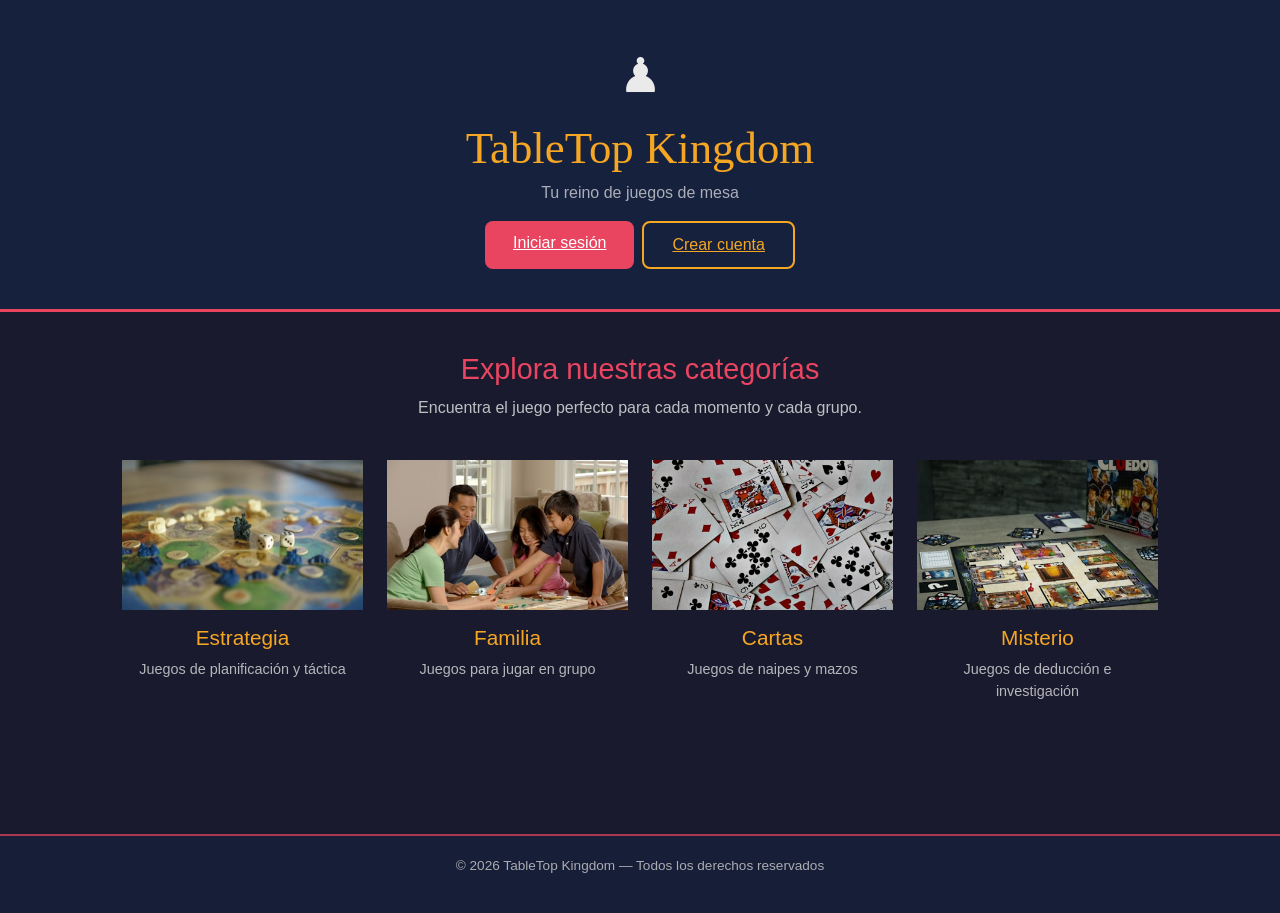
<file: index.html>
<!DOCTYPE html>
<html lang="es">
<head>
  <meta charset="UTF-8" />
  <meta name="viewport" content="width=device-width, initial-scale=1.0"/>
  <title>TableTop Kingdom</title>
  <link href="https://cdn.jsdelivr.net/npm/bootstrap@5.3.0/dist/css/bootstrap.min.css" rel="stylesheet"/>
  <link rel="stylesheet" href="css/styles.css" />
</head>
<body>

  <header>
    <div class="logo-area">
      <span class="crown">♟</span>
      <h1>TableTop Kingdom</h1>
      <p class="tagline">Tu reino de juegos de mesa</p>
      <div id="menu-sesion" class="mt-3">
        <!-- Se llena con JavaScript -->
      </div>
    </div>
  </header>

  <main>
    <section class="intro">
      <h2>Explora nuestras categorías</h2>
      <p>Encuentra el juego perfecto para cada momento y cada grupo.</p>
    </section>

    <section class="container mt-4">
      <div class="row g-4 justify-content-center">

        <div class="col-12 col-md-6 col-lg-3">
          <a href="pages/estrategia.html" class="category-card">
            <img src="images/categoria-estrategia.jpg" alt="Juegos de Estrategia" />
            <div class="card-info">
              <h3>Estrategia</h3>
              <p>Juegos de planificación y táctica</p>
            </div>
          </a>
        </div>

        <div class="col-12 col-md-6 col-lg-3">
          <a href="pages/familia.html" class="category-card">
            <img src="images/categoria-familia.jpg" alt="Juegos de Familia" />
            <div class="card-info">
              <h3>Familia</h3>
              <p>Juegos para jugar en grupo</p>
            </div>
          </a>
        </div>

        <div class="col-12 col-md-6 col-lg-3">
          <a href="pages/cartas.html" class="category-card">
            <img src="images/categoria-cartas.jpg" alt="Juegos de Cartas" />
            <div class="card-info">
              <h3>Cartas</h3>
              <p>Juegos de naipes y mazos</p>
            </div>
          </a>
        </div>

        <div class="col-12 col-md-6 col-lg-3">
          <a href="pages/misterio.html" class="category-card">
            <img src="images/categoria-misterio.jpg" alt="Juegos de Misterio" />
            <div class="card-info">
              <h3>Misterio</h3>
              <p>Juegos de deducción e investigación</p>
            </div>
          </a>
        </div>

      </div>
    </section>
  </main>

  <footer>
    <p>© 2026 TableTop Kingdom — Todos los derechos reservados</p>
  </footer>

  <script src="js/sesion.js"></script>
  <script src="https://cdn.jsdelivr.net/npm/bootstrap@5.3.0/dist/js/bootstrap.bundle.min.js"></script>
</body>
</html>
</file>
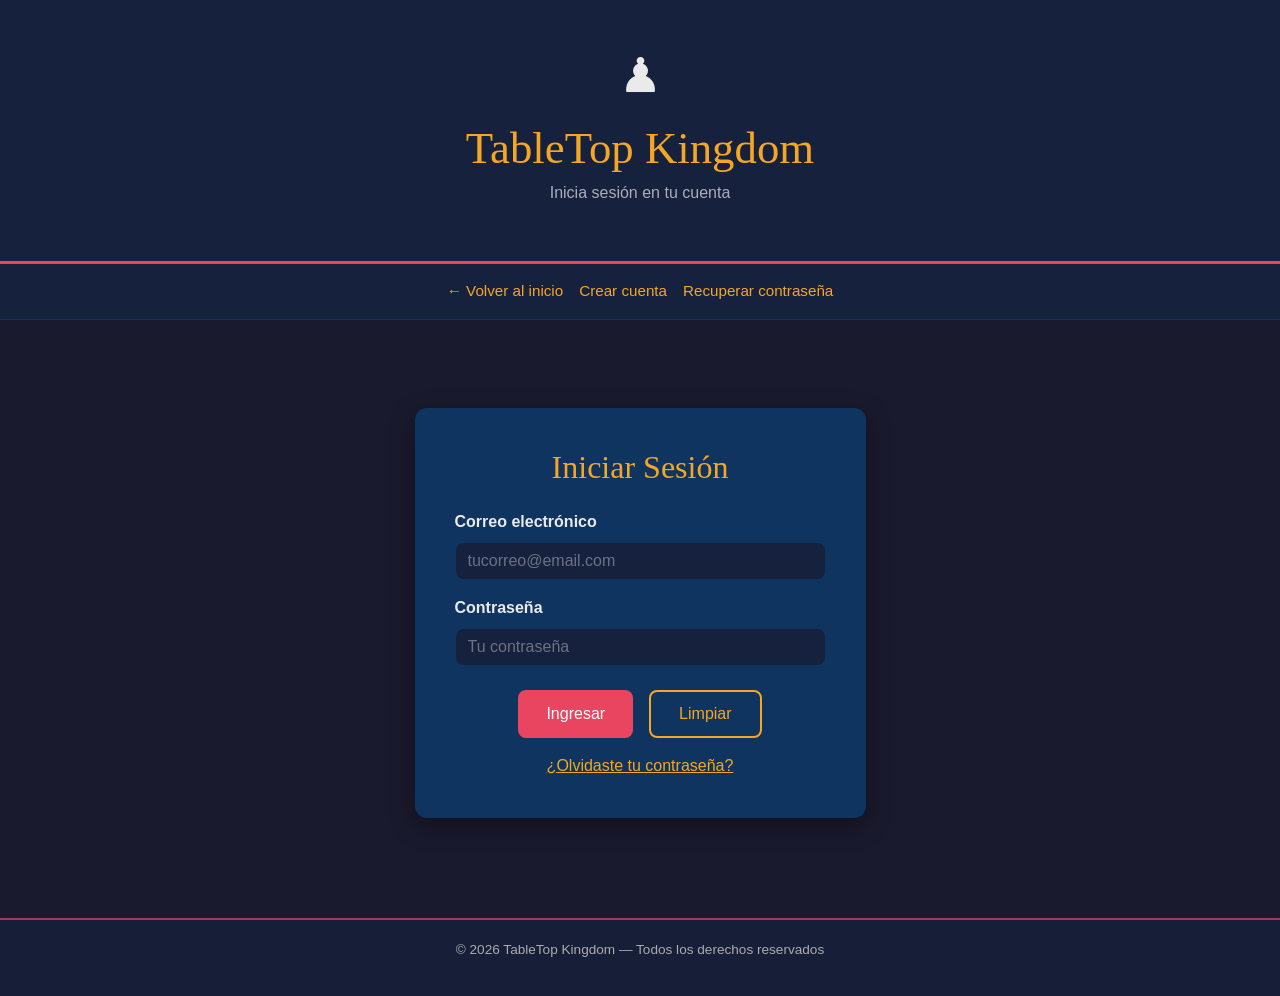
<file: login.html>
<!DOCTYPE html>
<html lang="es">
<head>
  <meta charset="UTF-8" />
  <meta name="viewport" content="width=device-width, initial-scale=1.0"/>
  <title>Iniciar Sesión - TableTop Kingdom</title>
  <link href="https://cdn.jsdelivr.net/npm/bootstrap@5.3.0/dist/css/bootstrap.min.css" rel="stylesheet"/>
  <link rel="stylesheet" href="css/styles.css" />
</head>
<body>

  <header>
    <div class="logo-area">
      <span class="crown">♟</span>
      <h1>TableTop Kingdom</h1>
      <p class="tagline">Inicia sesión en tu cuenta</p>
    </div>
  </header>

  <nav class="breadcrumb">
    <a href="index.html">← Volver al inicio</a>
    <a href="pages/registro.html">Crear cuenta</a>
    <a href="recuperar.html">Recuperar contraseña</a>
  </nav>

  <main class="container my-5">
    <div class="row justify-content-center">
      <div class="col-12 col-md-6 col-lg-5">
        <div class="form-container">
          <h2 class="text-center mb-4">Iniciar Sesión</h2>

          <div class="mb-3">
            <label class="form-label">Correo electrónico</label>
            <input type="email" id="correo" class="form-control" placeholder="tucorreo@email.com"/>
            <small id="error-correo" class="text-danger"></small>
          </div>

          <div class="mb-3">
            <label class="form-label">Contraseña</label>
            <input type="password" id="password" class="form-control" placeholder="Tu contraseña"/>
            <small id="error-password" class="text-danger"></small>
          </div>

          <div id="error-login" class="text-danger text-center mb-3"></div>

          <div class="d-flex gap-3 justify-content-center mt-4">
            <button onclick="iniciarSesion()" class="btn-registro">Ingresar</button>
            <button onclick="limpiarLogin()" class="btn-limpiar">Limpiar</button>
          </div>

          <div class="text-center mt-3">
            <a href="recuperar.html" style="color: var(--color-acento);">¿Olvidaste tu contraseña?</a>
          </div>

        </div>
      </div>
    </div>
  </main>

  <footer>
    <p>© 2026 TableTop Kingdom — Todos los derechos reservados</p>
  </footer>

  <script src="js/login.js"></script>
  <script src="https://cdn.jsdelivr.net/npm/bootstrap@5.3.0/dist/js/bootstrap.bundle.min.js"></script>
</body>
</html>
</file>
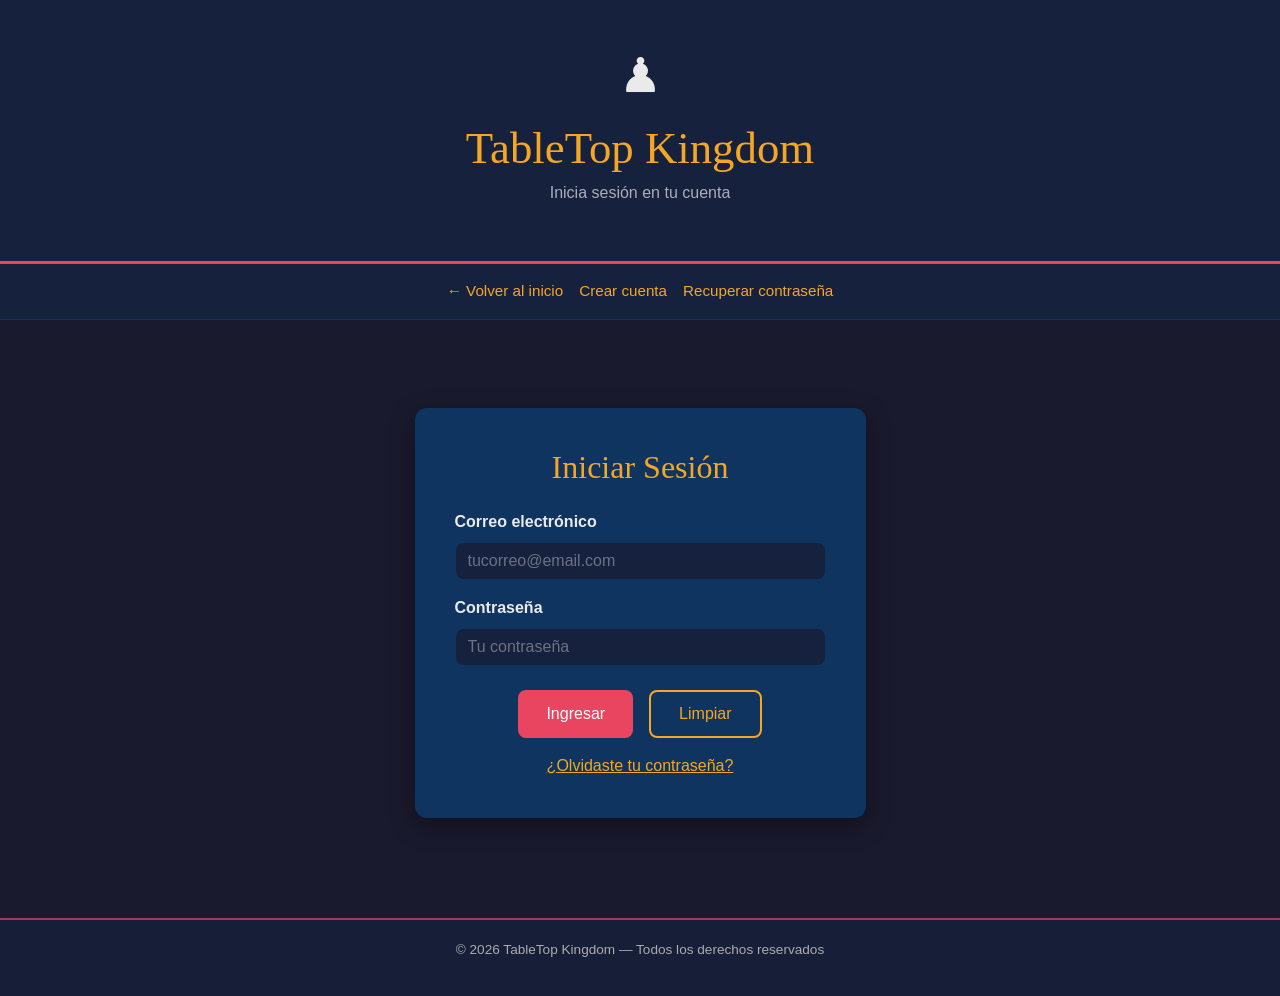
<file: perfil.html>
<!DOCTYPE html>
<html lang="es">
<head>
  <meta charset="UTF-8" />
  <meta name="viewport" content="width=device-width, initial-scale=1.0"/>
  <title>Mi Perfil - TableTop Kingdom</title>
  <link href="https://cdn.jsdelivr.net/npm/bootstrap@5.3.0/dist/css/bootstrap.min.css" rel="stylesheet"/>
  <link rel="stylesheet" href="css/styles.css" />
</head>
<body>

  <header>
    <div class="logo-area">
      <span class="crown">♟</span>
      <h1>TableTop Kingdom</h1>
      <p class="tagline">Mi Perfil</p>
    </div>
  </header>

  <nav class="breadcrumb">
    <a href="index.html">← Volver al inicio</a>
    <a href="#" onclick="cerrarSesion()">Cerrar sesión</a>
  </nav>

  <main class="container my-5">
    <div class="row justify-content-center">
      <div class="col-12 col-md-8 col-lg-6">
        <div class="form-container">
          <h2 class="text-center mb-4">Modificar Perfil</h2>

          <div class="mb-3">
            <label class="form-label">Nombre completo</label>
            <input type="text" id="nombre" class="form-control"/>
            <small id="error-nombre" class="text-danger"></small>
          </div>

          <div class="mb-3">
            <label class="form-label">Nombre de usuario</label>
            <input type="text" id="usuario" class="form-control"/>
            <small id="error-usuario" class="text-danger"></small>
          </div>

          <div class="mb-3">
            <label class="form-label">Correo electrónico</label>
            <input type="email" id="correo" class="form-control" disabled/>
          </div>

          <div class="mb-3">
            <label class="form-label">Nueva contraseña <span class="opcional">(opcional)</span></label>
            <input type="password" id="password" class="form-control" placeholder="Déjalo vacío para no cambiar"/>
            <small id="error-password" class="text-danger"></small>
          </div>

          <div class="mb-3">
            <label class="form-label">Repetir nueva contraseña <span class="opcional">(opcional)</span></label>
            <input type="password" id="password2" class="form-control" placeholder="Repite la nueva contraseña"/>
            <small id="error-password2" class="text-danger"></small>
          </div>

          <div class="mb-3">
            <label class="form-label">Fecha de nacimiento</label>
            <input type="date" id="fecha" class="form-control"/>
            <small id="error-fecha" class="text-danger"></small>
          </div>

          <div class="mb-3">
            <label class="form-label">Dirección de despacho <span class="opcional">(opcional)</span></label>
            <input type="text" id="direccion" class="form-control"/>
          </div>

          <div class="d-flex gap-3 justify-content-center mt-4">
            <button onclick="guardarPerfil()" class="btn-registro">Guardar cambios</button>
            <button onclick="cerrarSesion()" class="btn-limpiar">Cerrar sesión</button>
          </div>

          <div id="mensaje-perfil" class="mensaje-exito mt-3"></div>

        </div>
      </div>
    </div>
  </main>

  <footer>
    <p>© 2026 TableTop Kingdom — Todos los derechos reservados</p>
  </footer>

  <script src="js/perfil.js"></script>
  <script src="https://cdn.jsdelivr.net/npm/bootstrap@5.3.0/dist/js/bootstrap.bundle.min.js"></script>
</body>
</html>
</file>
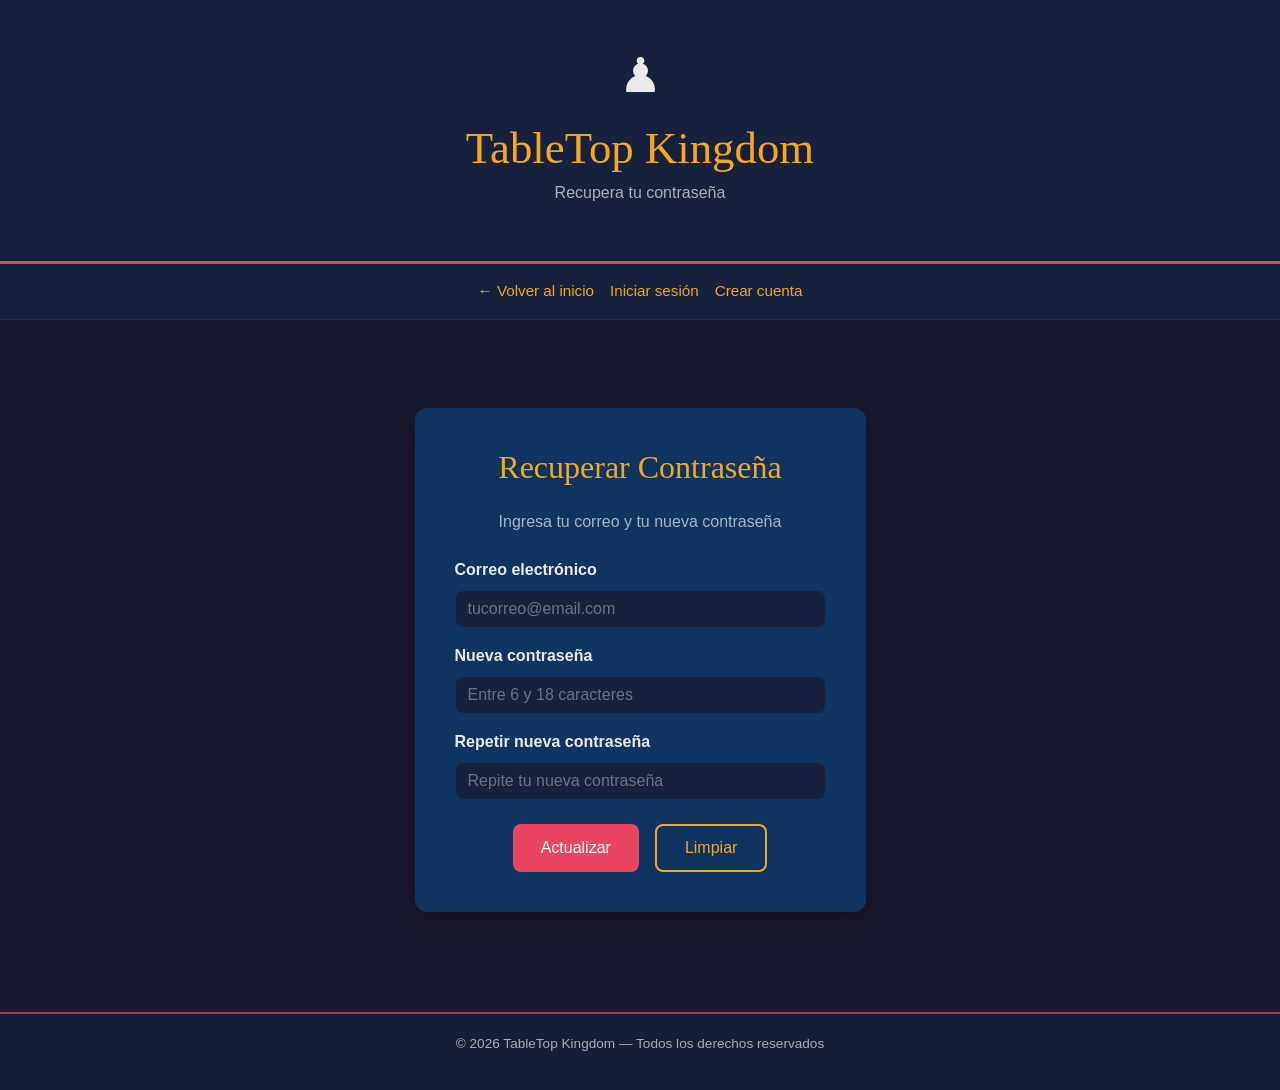
<file: recuperar.html>
<!DOCTYPE html>
<html lang="es">
<head>
  <meta charset="UTF-8" />
  <meta name="viewport" content="width=device-width, initial-scale=1.0"/>
  <title>Recuperar Contraseña - TableTop Kingdom</title>
  <link href="https://cdn.jsdelivr.net/npm/bootstrap@5.3.0/dist/css/bootstrap.min.css" rel="stylesheet"/>
  <link rel="stylesheet" href="css/styles.css" />
</head>
<body>

  <header>
    <div class="logo-area">
      <span class="crown">♟</span>
      <h1>TableTop Kingdom</h1>
      <p class="tagline">Recupera tu contraseña</p>
    </div>
  </header>

  <nav class="breadcrumb">
    <a href="index.html">← Volver al inicio</a>
    <a href="login.html">Iniciar sesión</a>
    <a href="pages/registro.html">Crear cuenta</a>
  </nav>

  <main class="container my-5">
    <div class="row justify-content-center">
      <div class="col-12 col-md-6 col-lg-5">
        <div class="form-container">
          <h2 class="text-center mb-4">Recuperar Contraseña</h2>
          <p class="text-center mb-4" style="opacity: 0.7;">Ingresa tu correo y tu nueva contraseña</p>

          <div class="mb-3">
            <label class="form-label">Correo electrónico</label>
            <input type="email" id="correo" class="form-control" placeholder="tucorreo@email.com"/>
            <small id="error-correo" class="text-danger"></small>
          </div>

          <div class="mb-3">
            <label class="form-label">Nueva contraseña</label>
            <input type="password" id="nuevaPassword" class="form-control" placeholder="Entre 6 y 18 caracteres"/>
            <small id="error-password" class="text-danger"></small>
          </div>

          <div class="mb-3">
            <label class="form-label">Repetir nueva contraseña</label>
            <input type="password" id="confirmarPassword" class="form-control" placeholder="Repite tu nueva contraseña"/>
            <small id="error-confirmar" class="text-danger"></small>
          </div>

          <div class="d-flex gap-3 justify-content-center mt-4">
            <button onclick="recuperarPassword()" class="btn-registro">Actualizar</button>
            <button onclick="limpiarRecuperar()" class="btn-limpiar">Limpiar</button>
          </div>

          <div id="mensaje-recuperar" class="mensaje-exito mt-3"></div>

        </div>
      </div>
    </div>
  </main>

  <footer>
    <p>© 2026 TableTop Kingdom — Todos los derechos reservados</p>
  </footer>

  <script src="js/recuperar.js"></script>
  <script src="https://cdn.jsdelivr.net/npm/bootstrap@5.3.0/dist/js/bootstrap.bundle.min.js"></script>
</body>
</html>
</file>
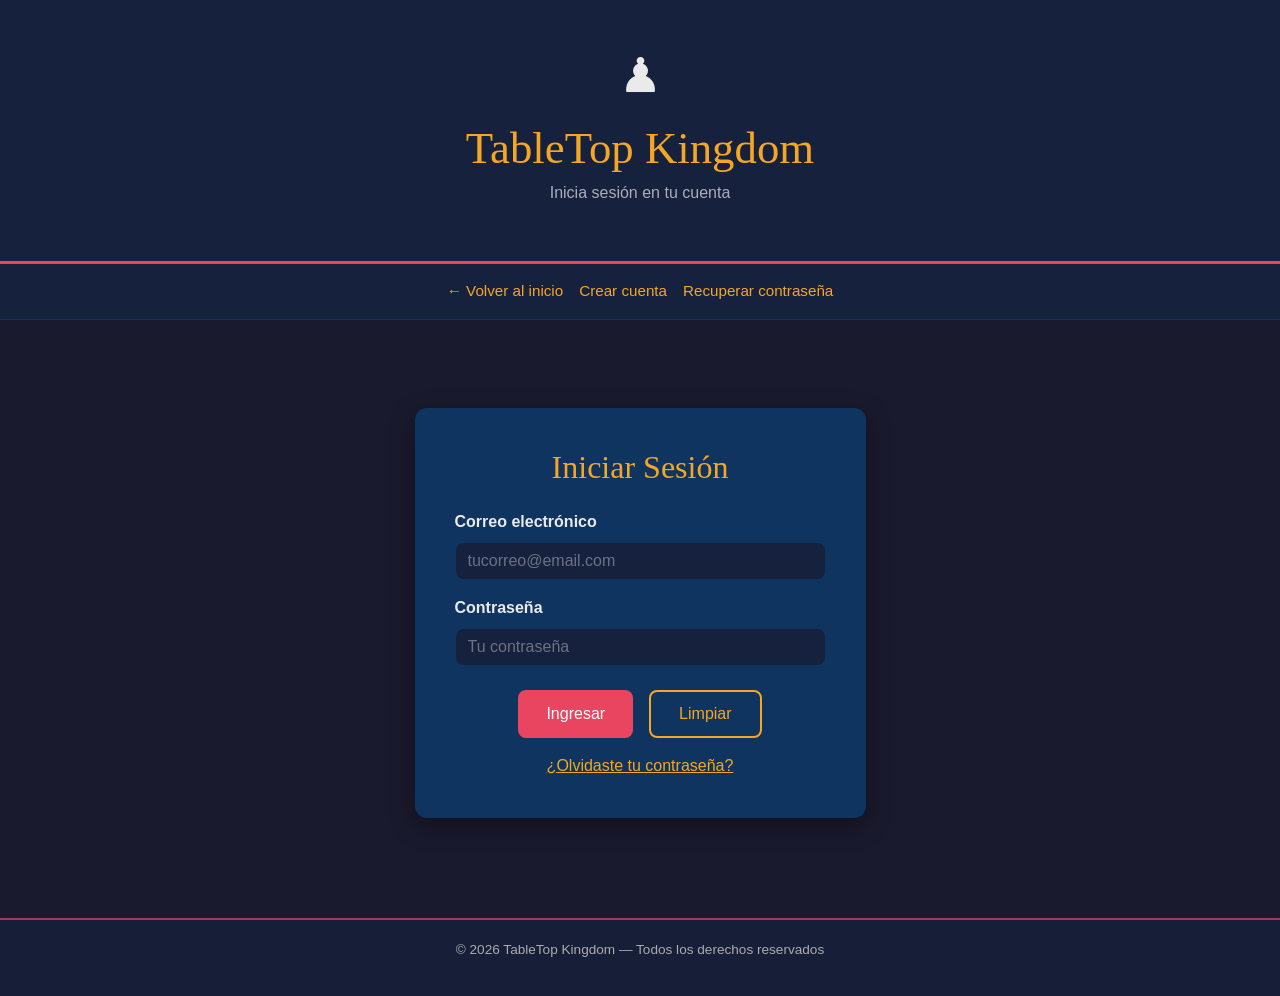
<file: pages/admin.html>
<!DOCTYPE html>
<html lang="es">
<head>
  <meta charset="UTF-8" />
  <meta name="viewport" content="width=device-width, initial-scale=1.0"/>
  <title>Panel Admin - TableTop Kingdom</title>
  <link href="https://cdn.jsdelivr.net/npm/bootstrap@5.3.0/dist/css/bootstrap.min.css" rel="stylesheet"/>
  <link rel="stylesheet" href="../css/styles.css" />
</head>
<body>

  <header>
    <div class="logo-area">
      <span class="crown">♟</span>
      <h1>TableTop Kingdom</h1>
      <p class="tagline">Panel de Administrador</p>
    </div>
  </header>

  <nav class="breadcrumb">
    <a href="../index.html">← Volver al inicio</a>
    <a href="../perfil.html">Mi perfil</a>
    <a href="#" onclick="cerrarSesion()">Cerrar sesión</a>
  </nav>

  <main class="container my-5">

    <section class="intro">
      <h2>Bienvenido, <span id="nombreAdmin"></span> 👑</h2>
      <p>Desde aquí puedes gestionar los usuarios registrados en TableTop Kingdom.</p>
    </section>

    <section class="container mt-4">
      <div class="row g-4 mb-5">

        <div class="col-12 col-md-4">
          <div class="admin-card">
            <div class="admin-icon">👥</div>
            <h3>Usuarios</h3>
            <p id="totalUsuarios">Cargando...</p>
          </div>
        </div>

        <div class="col-12 col-md-4">
          <div class="admin-card">
            <div class="admin-icon">🎲</div>
            <h3>Categorías</h3>
            <p>4 categorías activas</p>
          </div>
        </div>

        <div class="col-12 col-md-4">
          <div class="admin-card">
            <div class="admin-icon">🏆</div>
            <h3>Juegos</h3>
            <p>12 juegos disponibles</p>
          </div>
        </div>

      </div>

      <div class="form-container">
        <h3 class="mb-4" style="color: var(--color-acento);">👥 Usuarios registrados</h3>
        <div class="table-responsive">
          <table class="table table-dark table-striped table-hover">
            <thead>
              <tr>
                <th>Nombre</th>
                <th>Usuario</th>
                <th>Correo</th>
                <th>Rol</th>
                <th>Acción</th>
              </tr>
            </thead>
            <tbody id="tablaUsuarios">
            </tbody>
          </table>
        </div>
      </div>

    </section>
  </main>

  <footer>
    <p>© 2026 TableTop Kingdom — Todos los derechos reservados</p>
  </footer>

  <script src="../js/admin.js"></script>
  <script src="https://cdn.jsdelivr.net/npm/bootstrap@5.3.0/dist/js/bootstrap.bundle.min.js"></script>
</body>
</html>
</file>
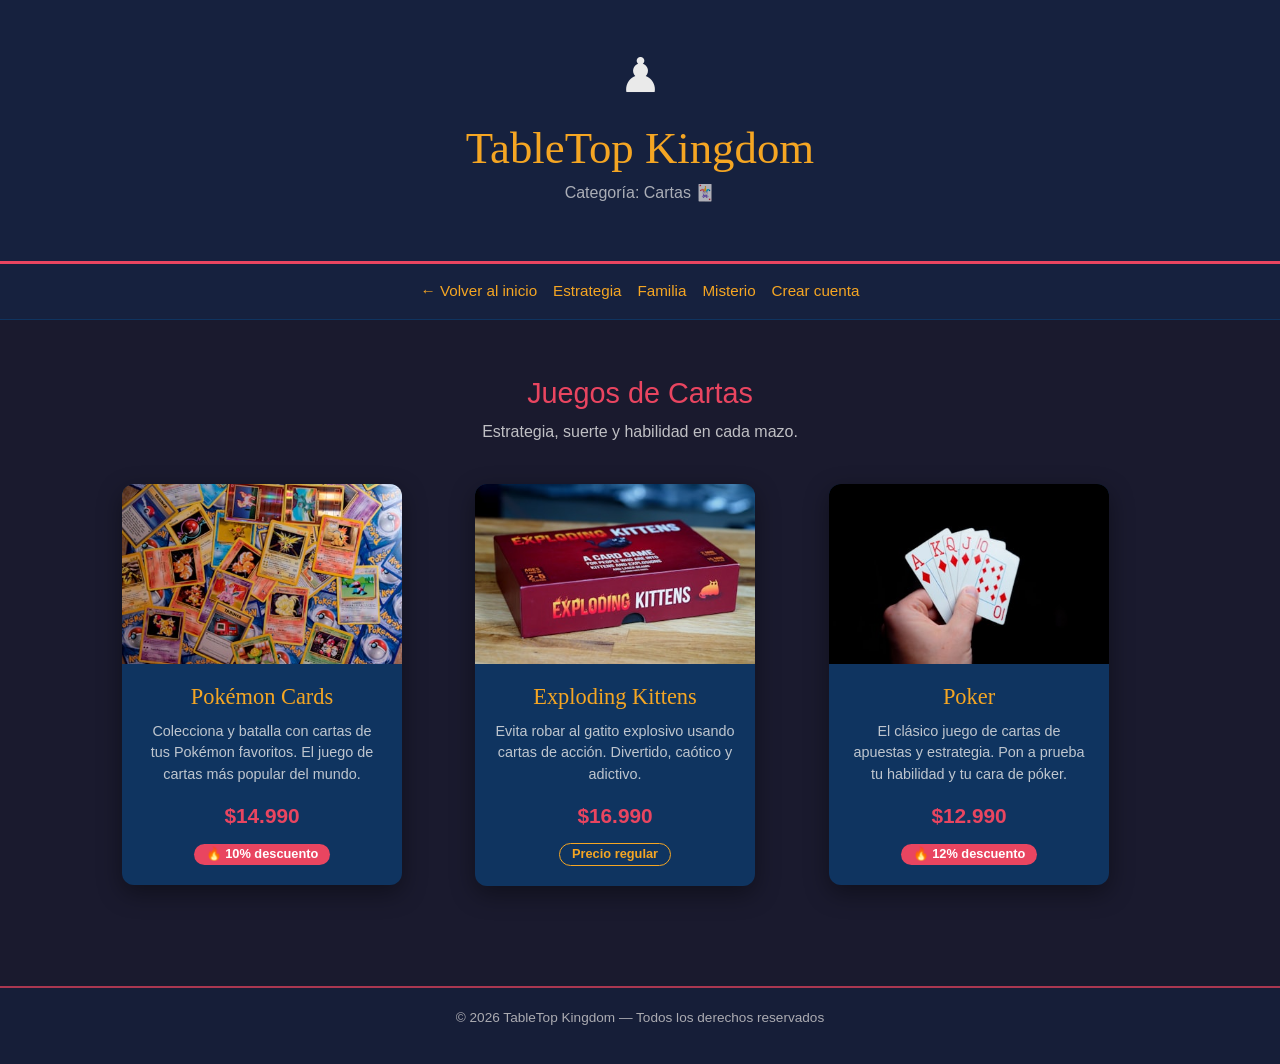
<file: pages/cartas.html>
<!DOCTYPE html>
<html lang="es">
<head>
  <meta charset="UTF-8" />
  <meta name="viewport" content="width=device-width, initial-scale=1.0"/>
  <title>Cartas - TableTop Kingdom</title>
  <link href="https://cdn.jsdelivr.net/npm/bootstrap@5.3.0/dist/css/bootstrap.min.css" rel="stylesheet"/>
<link rel="stylesheet" href="../css/styles.css" />
</head>
<body>

  <header>
    <div class="logo-area">
      <span class="crown">♟</span>
      <h1>TableTop Kingdom</h1>
      <p class="tagline">Categoría: Cartas 🃏</p>
    </div>
  </header>

  <nav class="breadcrumb">
    <a href="../index.html">← Volver al inicio</a>
    <a href="estrategia.html">Estrategia</a>
    <a href="familia.html">Familia</a>
    <a href="misterio.html">Misterio</a>
    <a href="registro.html">Crear cuenta</a>
  </nav>

  <main>
    <section class="intro">
      <h2>Juegos de Cartas</h2>
      <p>Estrategia, suerte y habilidad en cada mazo.</p>
    </section>

<section class="container mt-4">
  <div class="row g-4 justify-content-center">

    <div class="col-12 col-md-6 col-lg-4">
      <article class="game-card">
        <img src="../images/juego-pokemon.jpg" alt="Pokémon Cards" />
        <div class="game-info">
          <h3>Pokémon Cards</h3>
          <p class="description">Colecciona y batalla con cartas de tus Pokémon favoritos. El juego de cartas más popular del mundo.</p>
          <p class="price">$14.990</p>
          <span class="badge descuento">🔥 10% descuento</span>
        </div>
      </article>
    </div>

    <div class="col-12 col-md-6 col-lg-4">
      <article class="game-card">
        <img src="../images/juego-kittens.jpg" alt="Exploding Kittens" />
        <div class="game-info">
          <h3>Exploding Kittens</h3>
          <p class="description">Evita robar al gatito explosivo usando cartas de acción. Divertido, caótico y adictivo.</p>
          <p class="price">$16.990</p>
          <span class="badge sin-descuento">Precio regular</span>
        </div>
      </article>
    </div>

    <div class="col-12 col-md-6 col-lg-4">
      <article class="game-card">
        <img src="../images/juego-poker.jpg" alt="Poker" />
        <div class="game-info">
          <h3>Poker</h3>
          <p class="description">El clásico juego de cartas de apuestas y estrategia. Pon a prueba tu habilidad y tu cara de póker.</p>
          <p class="price">$12.990</p>
          <span class="badge descuento">🔥 12% descuento</span>
        </div>
      </article>
    </div>

  </div>
</section>

  </main>

  <footer>
    <p>© 2026 TableTop Kingdom — Todos los derechos reservados</p>
  </footer>
<script src="https://cdn.jsdelivr.net/npm/bootstrap@5.3.0/dist/js/bootstrap.bundle.min.js"></script>
</body>
</html>
</file>
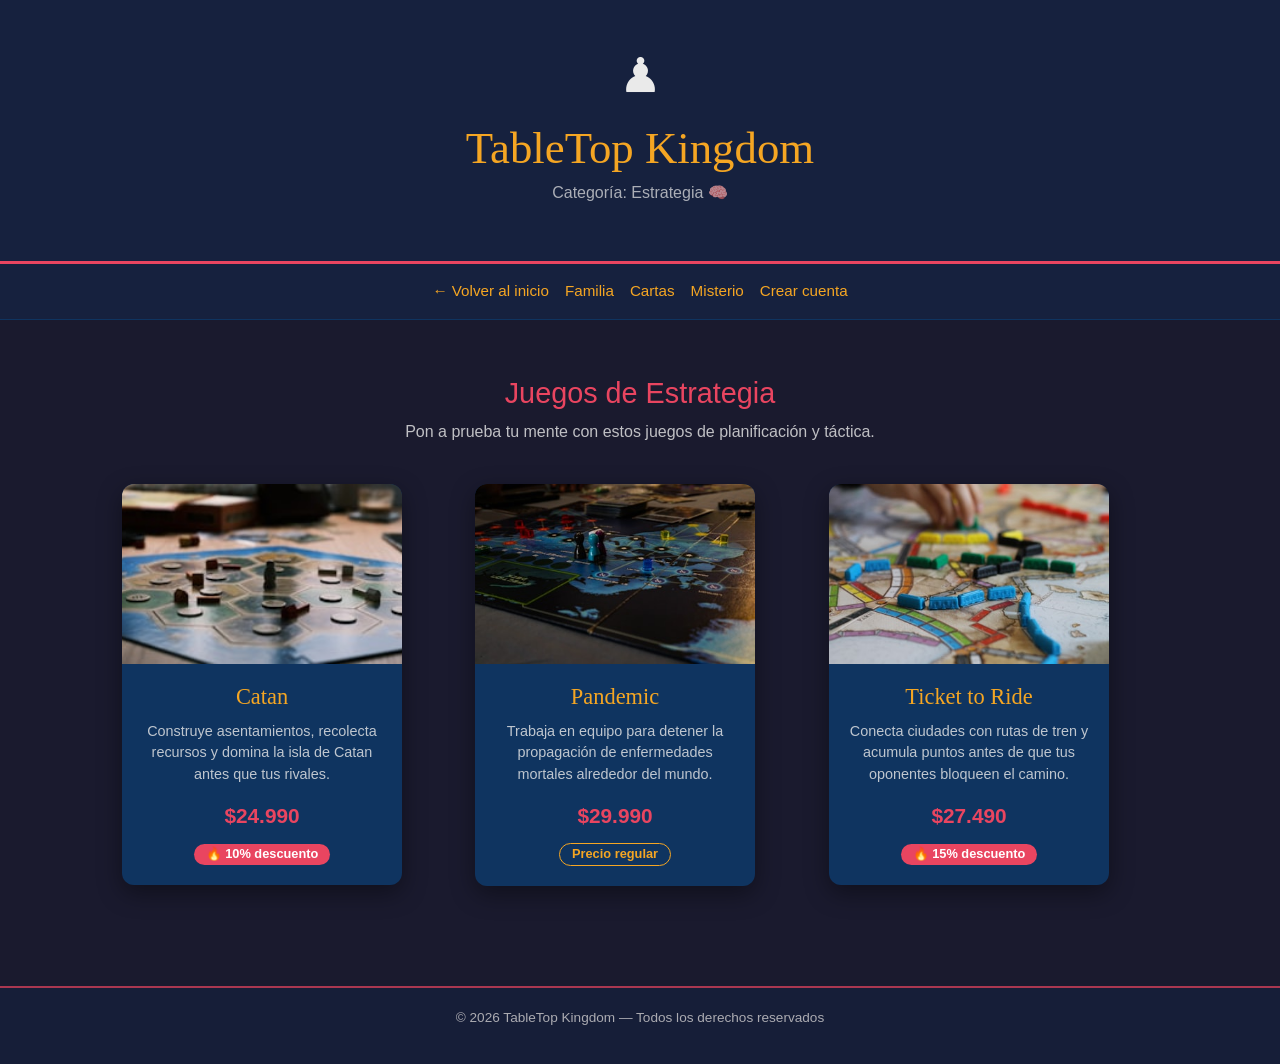
<file: pages/estrategia.html>
<!DOCTYPE html>
<html lang="es">
<head>
  <meta charset="UTF-8" />
  <meta name="viewport" content="width=device-width, initial-scale=1.0"/>
  <title>Estrategia - TableTop Kingdom</title>
  <link href="https://cdn.jsdelivr.net/npm/bootstrap@5.3.0/dist/css/bootstrap.min.css" rel="stylesheet"/>
<link rel="stylesheet" href="../css/styles.css" />
</head>
<body>

  <header>
    <div class="logo-area">
      <span class="crown">♟</span>
      <h1>TableTop Kingdom</h1>
      <p class="tagline">Categoría: Estrategia 🧠</p>
    </div>
  </header>

  <nav class="breadcrumb">
    <a href="../index.html">← Volver al inicio</a>
    <a href="familia.html">Familia</a>
    <a href="cartas.html">Cartas</a>
    <a href="misterio.html">Misterio</a>
    <a href="registro.html">Crear cuenta</a>
  </nav>

  <main>
    <section class="intro">
      <h2>Juegos de Estrategia</h2>
      <p>Pon a prueba tu mente con estos juegos de planificación y táctica.</p>
    </section>

<section class="container mt-4">
  <div class="row g-4 justify-content-center">

    <div class="col-12 col-md-6 col-lg-4">
      <article class="game-card">
        <img src="../images/juego-catan.jpg" alt="Catan" />
        <div class="game-info">
          <h3>Catan</h3>
          <p class="description">Construye asentamientos, recolecta recursos y domina la isla de Catan antes que tus rivales.</p>
          <p class="price">$24.990</p>
          <span class="badge descuento">🔥 10% descuento</span>
        </div>
      </article>
    </div>

    <div class="col-12 col-md-6 col-lg-4">
      <article class="game-card">
        <img src="../images/juego-pandemic.jpg" alt="Pandemic" />
        <div class="game-info">
          <h3>Pandemic</h3>
          <p class="description">Trabaja en equipo para detener la propagación de enfermedades mortales alrededor del mundo.</p>
          <p class="price">$29.990</p>
          <span class="badge sin-descuento">Precio regular</span>
        </div>
      </article>
    </div>

    <div class="col-12 col-md-6 col-lg-4">
      <article class="game-card">
        <img src="../images/juego-ticket.jpg" alt="Ticket to Ride" />
        <div class="game-info">
          <h3>Ticket to Ride</h3>
          <p class="description">Conecta ciudades con rutas de tren y acumula puntos antes de que tus oponentes bloqueen el camino.</p>
          <p class="price">$27.490</p>
          <span class="badge descuento">🔥 15% descuento</span>
        </div>
      </article>
    </div>

  </div>
</section>

  </main>

  <footer>
    <p>© 2026 TableTop Kingdom — Todos los derechos reservados</p>
  </footer>
<script src="https://cdn.jsdelivr.net/npm/bootstrap@5.3.0/dist/js/bootstrap.bundle.min.js"></script>
</body>
</html>
</file>
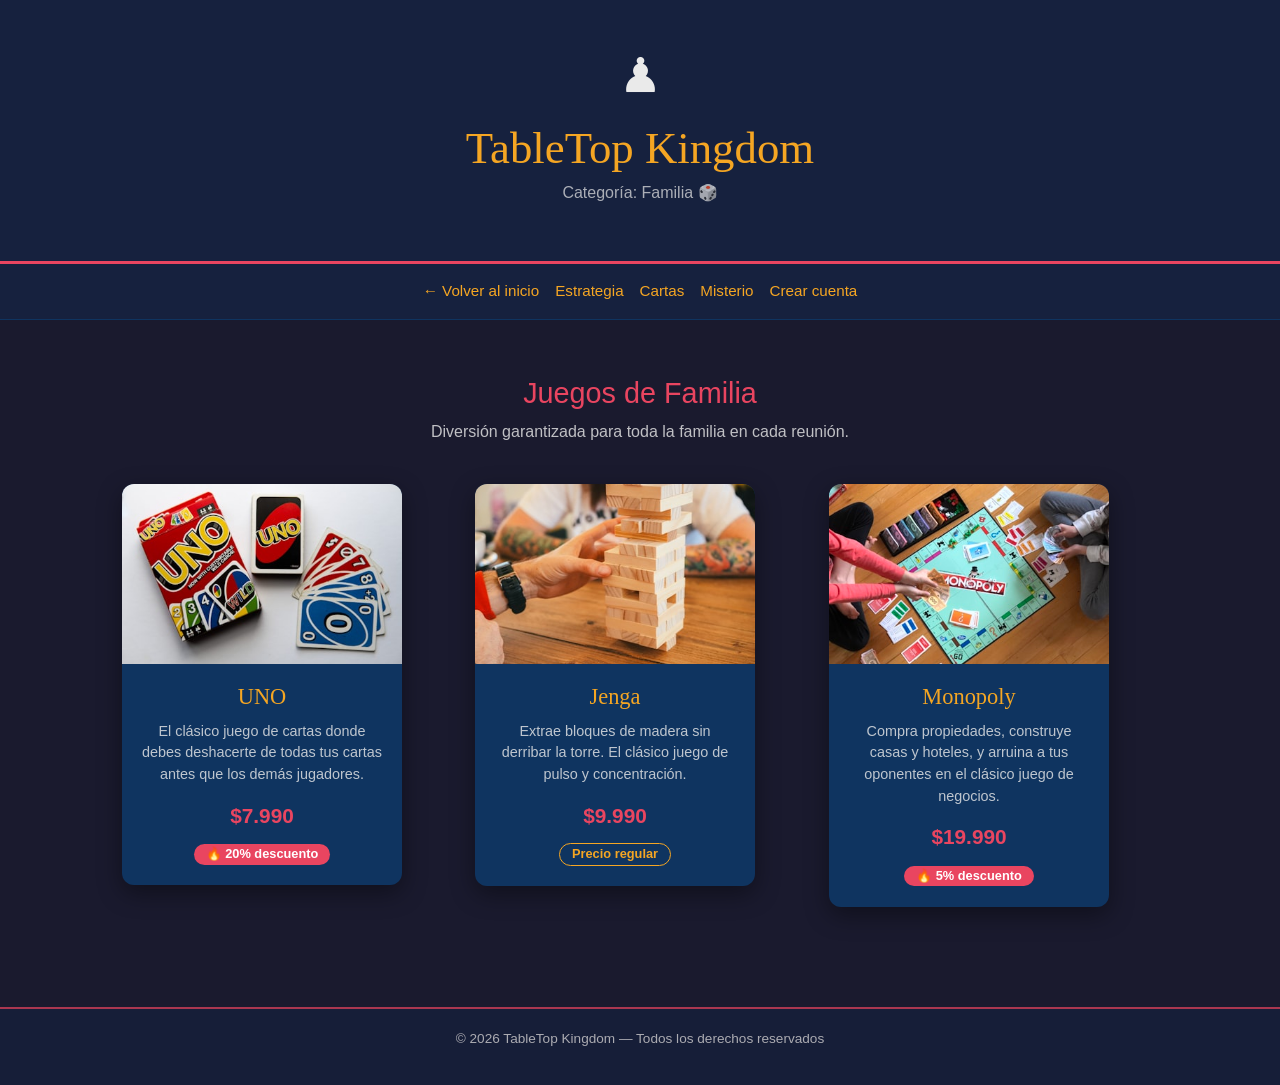
<file: pages/familia.html>
<!DOCTYPE html>
<html lang="es">
<head>
  <meta charset="UTF-8" />
  <meta name="viewport" content="width=device-width, initial-scale=1.0"/>
  <title>Familia - TableTop Kingdom</title>
  <link href="https://cdn.jsdelivr.net/npm/bootstrap@5.3.0/dist/css/bootstrap.min.css" rel="stylesheet"/>
<link rel="stylesheet" href="../css/styles.css" />
</head>
<body>

  <header>
    <div class="logo-area">
      <span class="crown">♟</span>
      <h1>TableTop Kingdom</h1>
      <p class="tagline">Categoría: Familia 🎲</p>
    </div>
  </header>

  <nav class="breadcrumb">
    <a href="../index.html">← Volver al inicio</a>
    <a href="estrategia.html">Estrategia</a>
    <a href="cartas.html">Cartas</a>
    <a href="misterio.html">Misterio</a>
    <a href="registro.html">Crear cuenta</a>
  </nav>

  <main>
    <section class="intro">
      <h2>Juegos de Familia</h2>
      <p>Diversión garantizada para toda la familia en cada reunión.</p>
    </section>

<section class="container mt-4">
  <div class="row g-4 justify-content-center">

    <div class="col-12 col-md-6 col-lg-4">
      <article class="game-card">
        <img src="../images/juego-uno.jpg" alt="UNO" />
        <div class="game-info">
          <h3>UNO</h3>
          <p class="description">El clásico juego de cartas donde debes deshacerte de todas tus cartas antes que los demás jugadores.</p>
          <p class="price">$7.990</p>
          <span class="badge descuento">🔥 20% descuento</span>
        </div>
      </article>
    </div>

    <div class="col-12 col-md-6 col-lg-4">
      <article class="game-card">
        <img src="../images/juego-jenga.jpg" alt="Jenga" />
        <div class="game-info">
          <h3>Jenga</h3>
          <p class="description">Extrae bloques de madera sin derribar la torre. El clásico juego de pulso y concentración.</p>
          <p class="price">$9.990</p>
          <span class="badge sin-descuento">Precio regular</span>
        </div>
      </article>
    </div>

    <div class="col-12 col-md-6 col-lg-4">
      <article class="game-card">
        <img src="../images/juego-monopoly.jpg" alt="Monopoly" />
        <div class="game-info">
          <h3>Monopoly</h3>
          <p class="description">Compra propiedades, construye casas y hoteles, y arruina a tus oponentes en el clásico juego de negocios.</p>
          <p class="price">$19.990</p>
          <span class="badge descuento">🔥 5% descuento</span>
        </div>
      </article>
    </div>

  </div>
</section>

  </main>

  <footer>
    <p>© 2026 TableTop Kingdom — Todos los derechos reservados</p>
  </footer>
<script src="https://cdn.jsdelivr.net/npm/bootstrap@5.3.0/dist/js/bootstrap.bundle.min.js"></script>
</body>
</html>
</file>
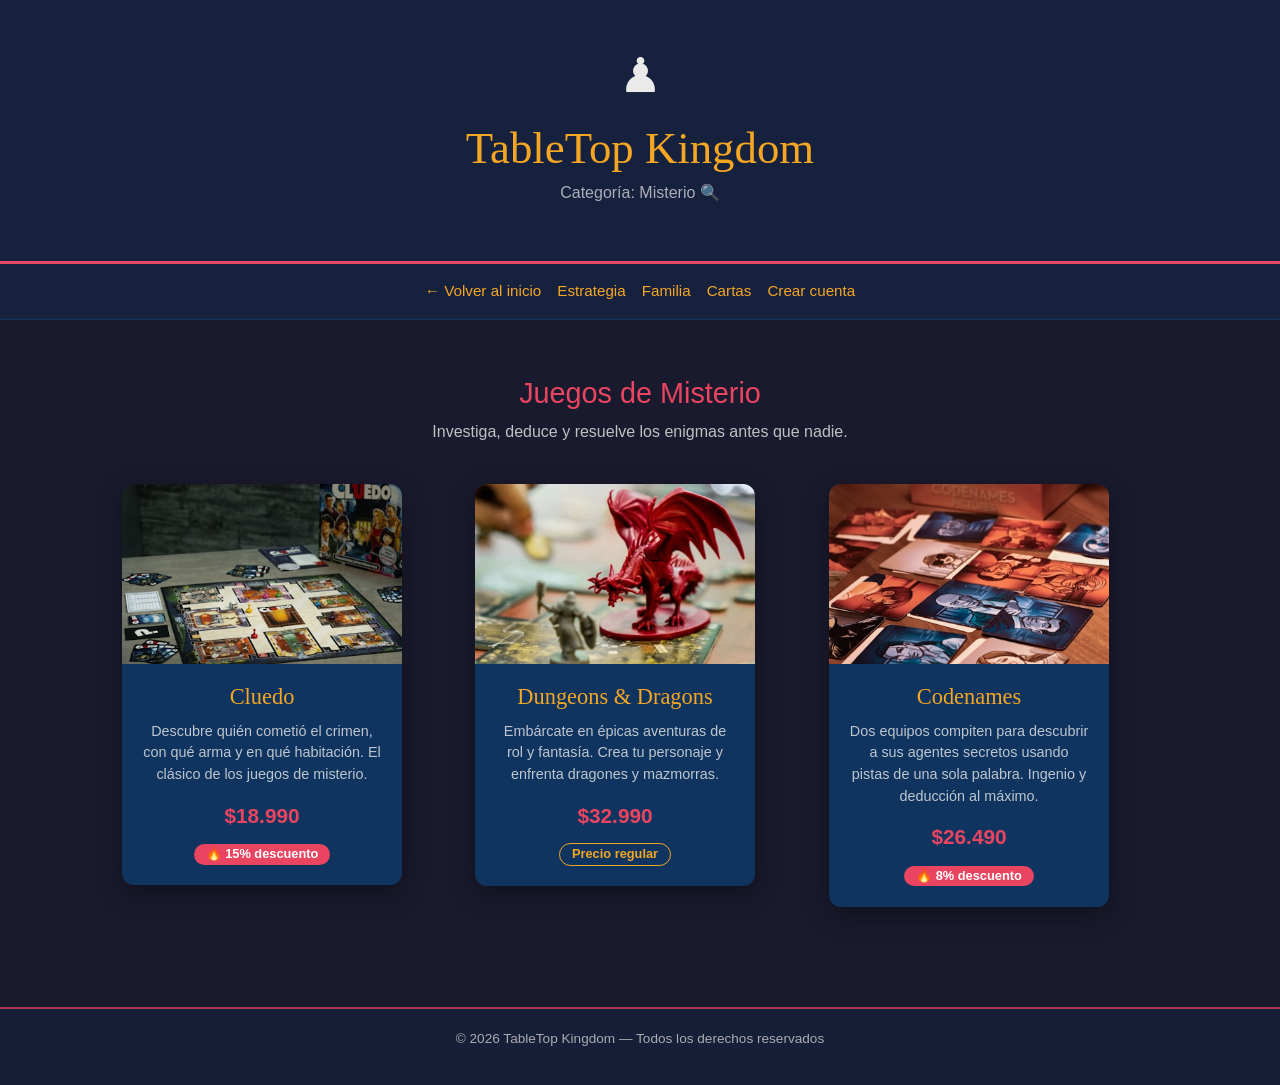
<file: pages/misterio.html>
<!DOCTYPE html>
<html lang="es">
<head>
  <meta charset="UTF-8" />
  <meta name="viewport" content="width=device-width, initial-scale=1.0"/>
  <title>Misterio - TableTop Kingdom</title>
  <link href="https://cdn.jsdelivr.net/npm/bootstrap@5.3.0/dist/css/bootstrap.min.css" rel="stylesheet"/>
<link rel="stylesheet" href="../css/styles.css" />
</head>
<body>

  <header>
    <div class="logo-area">
      <span class="crown">♟</span>
      <h1>TableTop Kingdom</h1>
      <p class="tagline">Categoría: Misterio 🔍</p>
    </div>
  </header>

  <nav class="breadcrumb">
    <a href="../index.html">← Volver al inicio</a>
    <a href="estrategia.html">Estrategia</a>
    <a href="familia.html">Familia</a>
    <a href="cartas.html">Cartas</a>
    <a href="registro.html">Crear cuenta</a>
  </nav>

  <main>
    <section class="intro">
      <h2>Juegos de Misterio</h2>
      <p>Investiga, deduce y resuelve los enigmas antes que nadie.</p>
    </section>

    <section class="container mt-4">
  <div class="row g-4 justify-content-center">

    <div class="col-12 col-md-6 col-lg-4">
      <article class="game-card">
        <img src="../images/juego-cluedo.jpg" alt="Cluedo" />
        <div class="game-info">
          <h3>Cluedo</h3>
          <p class="description">Descubre quién cometió el crimen, con qué arma y en qué habitación. El clásico de los juegos de misterio.</p>
          <p class="price">$18.990</p>
          <span class="badge descuento">🔥 15% descuento</span>
        </div>
      </article>
    </div>

    <div class="col-12 col-md-6 col-lg-4">
      <article class="game-card">
        <img src="../images/juego-dragons.jpg" alt="Dungeons & Dragons" />
        <div class="game-info">
          <h3>Dungeons & Dragons</h3>
          <p class="description">Embárcate en épicas aventuras de rol y fantasía. Crea tu personaje y enfrenta dragones y mazmorras.</p>
          <p class="price">$32.990</p>
          <span class="badge sin-descuento">Precio regular</span>
        </div>
      </article>
    </div>

    <div class="col-12 col-md-6 col-lg-4">
      <article class="game-card">
        <img src="../images/juego-codenames.jpg" alt="Codenames" />
        <div class="game-info">
          <h3>Codenames</h3>
          <p class="description">Dos equipos compiten para descubrir a sus agentes secretos usando pistas de una sola palabra. Ingenio y deducción al máximo.</p>
          <p class="price">$26.490</p>
          <span class="badge descuento">🔥 8% descuento</span>
        </div>
      </article>
    </div>

  </div>
</section>

  </main>

  <footer>
    <p>© 2026 TableTop Kingdom — Todos los derechos reservados</p>
  </footer>
<script src="https://cdn.jsdelivr.net/npm/bootstrap@5.3.0/dist/js/bootstrap.bundle.min.js"></script>
</body>
</html>
</file>
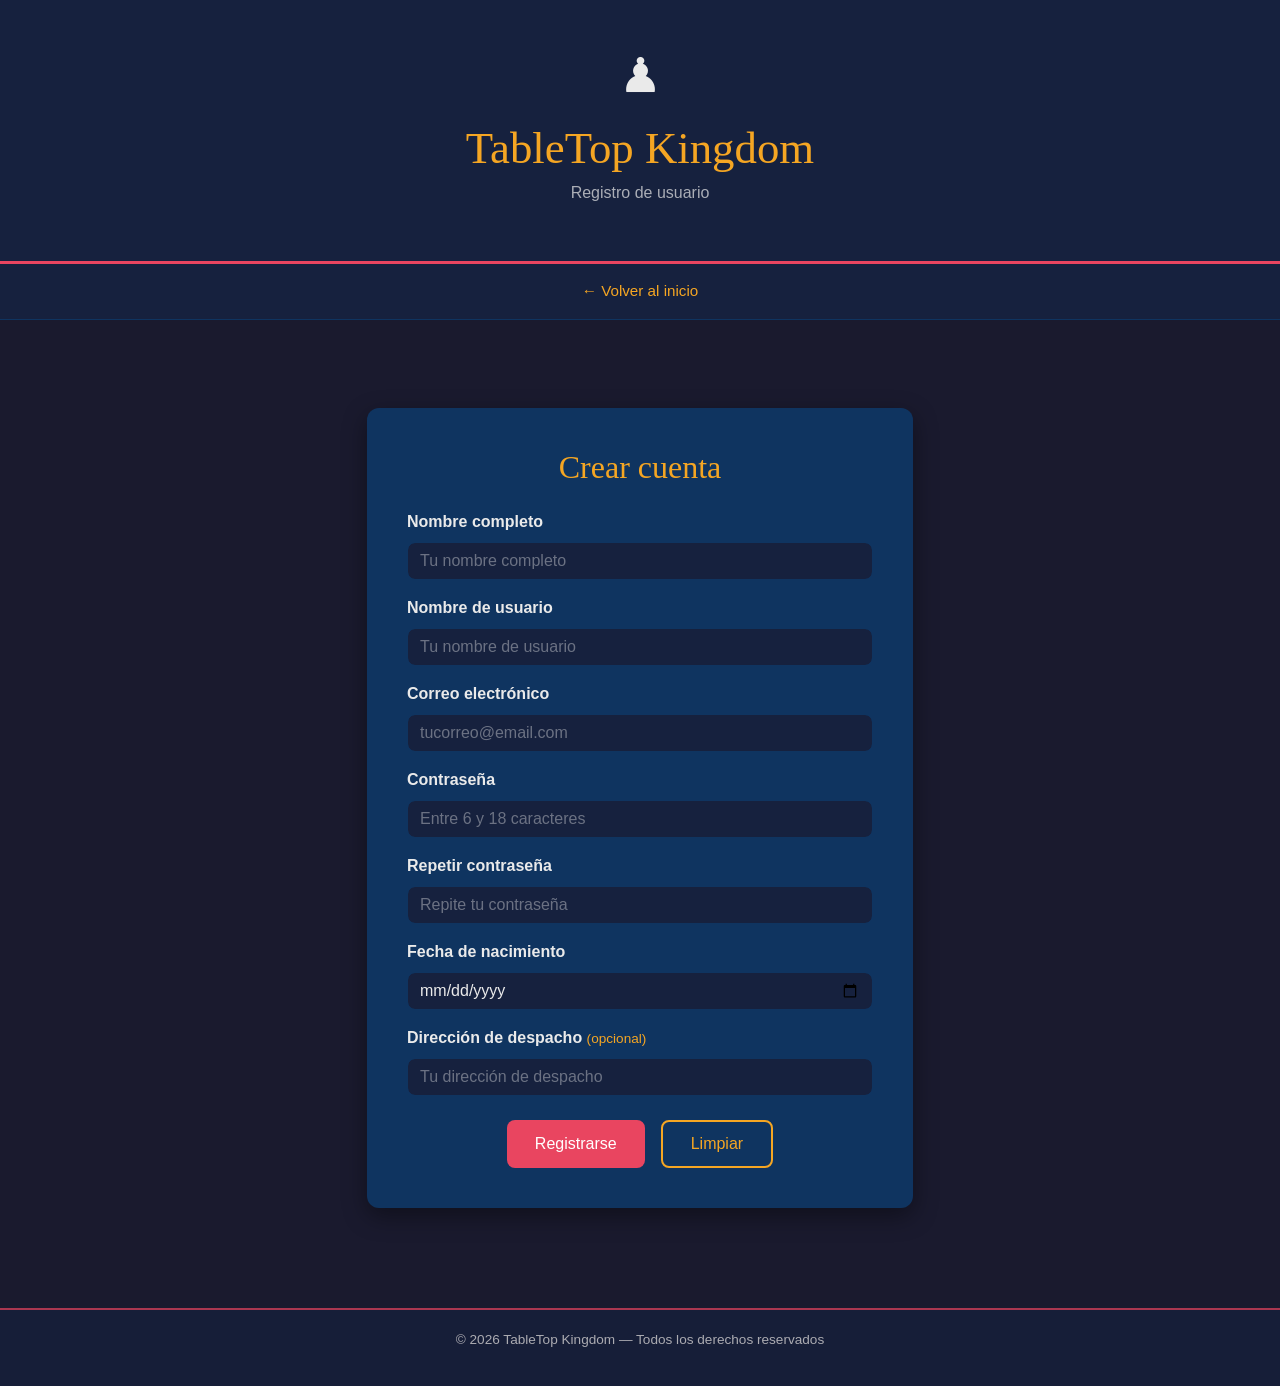
<file: pages/registro.html>
<!DOCTYPE html>
<html lang="es">
<head>
  <meta charset="UTF-8" />
  <meta name="viewport" content="width=device-width, initial-scale=1.0"/>
  <title>Registro - TableTop Kingdom</title>
  <link href="https://cdn.jsdelivr.net/npm/bootstrap@5.3.0/dist/css/bootstrap.min.css" rel="stylesheet"/>
  <link rel="stylesheet" href="../css/styles.css" />
</head>
<body>

  <header>
    <div class="logo-area">
      <span class="crown">♟</span>
      <h1>TableTop Kingdom</h1>
      <p class="tagline">Registro de usuario</p>
    </div>
  </header>

  <nav class="breadcrumb">
    <a href="../index.html">← Volver al inicio</a>
  </nav>

  <main class="container my-5">
    <div class="row justify-content-center">
      <div class="col-12 col-md-8 col-lg-6">

        <div class="form-container">
          <h2 class="text-center mb-4">Crear cuenta</h2>

          <div class="mb-3">
            <label class="form-label">Nombre completo</label>
            <input type="text" id="nombre" class="form-control" placeholder="Tu nombre completo"/>
            <small id="error-nombre" class="text-danger"></small>
          </div>

          <div class="mb-3">
            <label class="form-label">Nombre de usuario</label>
            <input type="text" id="usuario" class="form-control" placeholder="Tu nombre de usuario"/>
            <small id="error-usuario" class="text-danger"></small>
          </div>

          <div class="mb-3">
            <label class="form-label">Correo electrónico</label>
            <input type="email" id="correo" class="form-control" placeholder="tucorreo@email.com"/>
            <small id="error-correo" class="text-danger"></small>
          </div>

          <div class="mb-3">
            <label class="form-label">Contraseña</label>
            <input type="password" id="password" class="form-control" placeholder="Entre 6 y 18 caracteres"/>
            <small id="error-password" class="text-danger"></small>
          </div>

          <div class="mb-3">
            <label class="form-label">Repetir contraseña</label>
            <input type="password" id="password2" class="form-control" placeholder="Repite tu contraseña"/>
            <small id="error-password2" class="text-danger"></small>
          </div>

          <div class="mb-3">
            <label class="form-label">Fecha de nacimiento</label>
            <input type="date" id="fecha" class="form-control"/>
            <small id="error-fecha" class="text-danger"></small>
          </div>

          <div class="mb-3">
            <label class="form-label">Dirección de despacho <span class="opcional">(opcional)</span></label>
            <input type="text" id="direccion" class="form-control" placeholder="Tu dirección de despacho"/>
          </div>

          <div class="d-flex gap-3 justify-content-center mt-4">
            <button onclick="validarFormulario()" class="btn-registro">Registrarse</button>
            <button onclick="limpiarFormulario()" class="btn-limpiar">Limpiar</button>
          </div>

          <div id="mensaje-exito" class="mensaje-exito mt-3"></div>

        </div>
      </div>
    </div>
  </main>

  <footer>
    <p>© 2026 TableTop Kingdom — Todos los derechos reservados</p>
  </footer>

  <script src="../js/validaciones.js"></script>
  <script src="https://cdn.jsdelivr.net/npm/bootstrap@5.3.0/dist/js/bootstrap.bundle.min.js"></script>
</body>
</html>
</file>
<file: css/styles.css>
/* ===========================
   VARIABLES CSS
=========================== */
:root {
  --color-fondo: #1a1a2e;
  --color-primario: #e94560;
  --color-secundario: #16213e;
  --color-tarjeta: #0f3460;
  --color-texto: #eaeaea;
  --color-acento: #f5a623;
  --fuente-titulo: 'Georgia', serif;
  --fuente-cuerpo: 'Trebuchet MS', sans-serif;
  --radio-borde: 12px;
  --sombra: 0 8px 24px rgba(0, 0, 0, 0.4);
}

/* ===========================
   RESET Y BASE
=========================== */
* {
  margin: 0;
  padding: 0;
  box-sizing: border-box;
}

body {
  background-color: var(--color-fondo);
  color: var(--color-texto);
  font-family: var(--fuente-cuerpo);
  min-height: 100vh;
  overflow-x: hidden;
}

/* ===========================
   ANIMACIONES CSS
=========================== */

/* Animación 1: entrada del header */
@keyframes bajarHeader {
  from {
    opacity: 0;
    transform: translateY(-50px);
  }
  to {
    opacity: 1;
    transform: translateY(0);
  }
}

/* Animación 2: pulso en el ícono corona */
@keyframes pulso {
  0%, 100% { transform: scale(1); }
  50%       { transform: scale(1.2); }
}

/* Animación 3: aparición de tarjetas */
@keyframes aparecerTarjeta {
  from {
    opacity: 0;
    transform: translateY(30px);
  }
  to {
    opacity: 1;
    transform: translateY(0);
  }
}

/* Animación 4: brillo en hover de tarjeta */
@keyframes brillo {
  0%   { box-shadow: 0 0 5px var(--color-primario); }
  50%  { box-shadow: 0 0 20px var(--color-primario); }
  100% { box-shadow: 0 0 5px var(--color-primario); }
}

/* ===========================
   HEADER
=========================== */
header {
  background-color: var(--color-secundario);
  text-align: center;
  padding: 40px 20px;
  border-bottom: 3px solid var(--color-primario);
  animation: bajarHeader 0.8s ease forwards;
}

.crown {
  font-size: 3rem;
  display: block;
  animation: pulso 2s infinite;
}

header h1 {
  font-family: var(--fuente-titulo);
  font-size: 2.8rem;
  color: var(--color-acento);
  margin: 10px 0 5px;
}

.tagline {
  font-size: 1rem;
  color: var(--color-texto);
  opacity: 0.7;
}

/* ===========================
   MAIN E INTRO
=========================== */
main {
  max-width: 1100px;
  margin: 0 auto;
  padding: 40px 20px;
}

.intro {
  text-align: center;
  margin-bottom: 40px;
}

.intro h2 {
  font-size: 1.8rem;
  color: var(--color-primario);
  margin-bottom: 10px;
}

.intro p {
  opacity: 0.8;
}

/* ===========================
   TARJETAS DE CATEGORÍAS
=========================== */
.categories {
  display: flex;
  flex-wrap: wrap;
  gap: 24px;
  justify-content: center;
}

.category-card {
  background-color: var(--color-tarjeta);
  border-radius: var(--radio-borde);
  width: 220px;
  text-align: center;
  text-decoration: none;
  color: var(--color-texto);
  box-shadow: var(--sombra);
  animation: aparecerTarjeta 0.6s ease forwards;
  transition: transform 0.3s ease;
  overflow: hidden;
}

.category-card img {
  width: 100%;
  height: 150px;
  object-fit: cover;
  display: block;
}

.card-info {
  padding: 16px;
}

.category-card:hover {
  transform: translateY(-8px);
  animation: brillo 1s infinite;
}

.category-card h3 {
  font-size: 1.3rem;
  color: var(--color-acento);
  margin-bottom: 8px;
}

.category-card p {
  font-size: 0.9rem;
  opacity: 0.75;
}

/* ===========================
   FOOTER
=========================== */
footer {
  text-align: center;
  padding: 20px;
  background-color: var(--color-secundario);
  border-top: 2px solid var(--color-primario);
  font-size: 0.85rem;
  opacity: 0.7;
  margin-top: 60px;
}

/* ===========================
   MEDIA QUERIES (RESPONSIVO)
=========================== */
@media (max-width: 768px) {
  header h1 {
    font-size: 2rem;
  }

  .categories {
    flex-direction: column;
    align-items: center;
  }

  .category-card {
    width: 90%;
  }
}

@media (max-width: 480px) {
  header h1 {
    font-size: 1.5rem;
  }

  .intro h2 {
    font-size: 1.3rem;
  }
}

/* ===========================
   NAVEGACIÓN ENTRE PÁGINAS
=========================== */
.breadcrumb {
  display: flex;
  gap: 16px;
  justify-content: center;
  flex-wrap: wrap;
  padding: 16px 20px;
  background-color: var(--color-secundario);
  border-bottom: 1px solid var(--color-tarjeta);
}

.breadcrumb a {
  color: var(--color-acento);
  text-decoration: none;
  font-size: 0.95rem;
  transition: color 0.3s ease;
}

.breadcrumb a:hover {
  color: var(--color-primario);
}

/* ===========================
   TARJETAS DE JUEGOS
=========================== */

/* Animación 5: entrada de fichas de juego */
@keyframes entradaFicha {
  from {
    opacity: 0;
    transform: scale(0.9);
  }
  to {
    opacity: 1;
    transform: scale(1);
  }
}

.games {
  display: flex;
  flex-wrap: wrap;
  gap: 28px;
  justify-content: center;
  margin-top: 20px;
}

.game-card {
  background-color: var(--color-tarjeta);
  border-radius: var(--radio-borde);
  width: 280px;
  overflow: hidden;
  box-shadow: var(--sombra);
  animation: entradaFicha 0.6s ease forwards;
  transition: transform 0.3s ease;
}

.game-card img {
  width: 100%;
  height: 180px;
  object-fit: cover;
  display: block;
}

.game-info {
  padding: 20px;
  text-align: center;
}

.game-card:hover {
  transform: translateY(-6px);
}

.game-card h3 {
  font-size: 1.4rem;
  color: var(--color-acento);
  margin-bottom: 10px;
  font-family: var(--fuente-titulo);
}

.description {
  font-size: 0.9rem;
  opacity: 0.8;
  margin-bottom: 14px;
  line-height: 1.5;
}

.price {
  font-size: 1.3rem;
  font-weight: bold;
  color: var(--color-primario);
  margin-bottom: 10px;
}

.badge {
  display: inline-block;
  padding: 4px 12px;
  border-radius: 20px;
  font-size: 0.8rem;
  font-weight: bold;
}

.descuento {
  background-color: var(--color-primario);
  color: white;
}

.sin-descuento {
  background-color: var(--color-tarjeta);
  border: 1px solid var(--color-acento);
  color: var(--color-acento);
}

/* ===========================
   MEDIA QUERIES PÁGINAS INTERNAS
=========================== */
@media (max-width: 768px) {
  .games {
    flex-direction: column;
    align-items: center;
  }

  .game-card {
    width: 90%;
  }

  .breadcrumb {
    flex-direction: column;
    align-items: center;
    gap: 10px;
  }
}

/* ===========================
   FORMULARIO DE REGISTRO
=========================== */
.form-container {
  background-color: var(--color-tarjeta);
  border-radius: var(--radio-borde);
  padding: 40px;
  box-shadow: var(--sombra);
}

.form-container h2 {
  color: var(--color-acento);
  font-family: var(--fuente-titulo);
}

.form-label {
  color: var(--color-texto);
  font-weight: bold;
}

.opcional {
  color: var(--color-acento);
  font-size: 0.85rem;
  font-weight: normal;
}

.form-control {
  background-color: var(--color-secundario) !important;
  border: 1px solid var(--color-tarjeta) !important;
  color: var(--color-texto) !important;
  border-radius: 8px !important;
}

.form-control:focus {
  border-color: var(--color-primario) !important;
  box-shadow: 0 0 0 3px rgba(233, 69, 96, 0.25) !important;
}

.form-control::placeholder {
  color: rgba(234, 234, 234, 0.4) !important;
}

.btn-registro {
  background-color: var(--color-primario);
  color: white;
  border: none;
  padding: 10px 28px;
  border-radius: 8px;
  font-size: 1rem;
  cursor: pointer;
  transition: background-color 0.3s ease;
}

.btn-registro:hover {
  background-color: #c73652;
}

.btn-limpiar {
  background-color: transparent;
  color: var(--color-acento);
  border: 2px solid var(--color-acento);
  padding: 10px 28px;
  border-radius: 8px;
  font-size: 1rem;
  cursor: pointer;
  transition: all 0.3s ease;
}

.btn-limpiar:hover {
  background-color: var(--color-acento);
  color: var(--color-fondo);
}

.mensaje-exito {
  display: none;
  text-align: center;
  color: #4caf50;
  font-weight: bold;
  font-size: 1rem;
  padding: 12px;
  border-radius: 8px;
  background-color: rgba(76, 175, 80, 0.15);
}

/* ===========================
   PANEL ADMINISTRADOR
=========================== */
.admin-card {
  background-color: var(--color-tarjeta);
  border-radius: var(--radio-borde);
  padding: 28px 24px;
  text-align: center;
  box-shadow: var(--sombra);
  transition: transform 0.3s ease;
}

.admin-card:hover {
  transform: translateY(-6px);
}

.admin-icon {
  font-size: 3rem;
  margin-bottom: 14px;
}

.admin-card h3 {
  font-size: 1.3rem;
  color: var(--color-acento);
  margin-bottom: 8px;
  font-family: var(--fuente-titulo);
}

.admin-card p {
  font-size: 1rem;
  opacity: 0.8;
}

.table-dark {
  background-color: var(--color-secundario) !important;
}

.table-dark th {
  color: var(--color-acento) !important;
  border-color: var(--color-tarjeta) !important;
}

.table-dark td {
  color: var(--color-texto) !important;
  border-color: var(--color-tarjeta) !important;
}

/* ===========================
   MENÚ DE SESIÓN
=========================== */
.sesion-info {
  margin-bottom: 10px;
}

.sesion-nombre {
  color: var(--color-acento);
  font-size: 1rem;
}

.sesion-botones {
  display: flex;
  flex-wrap: wrap;
  gap: 8px;
  justify-content: center;
}

.sesion-botones a,
.sesion-botones button {
  flex: 0 0 auto;
}
</file>
